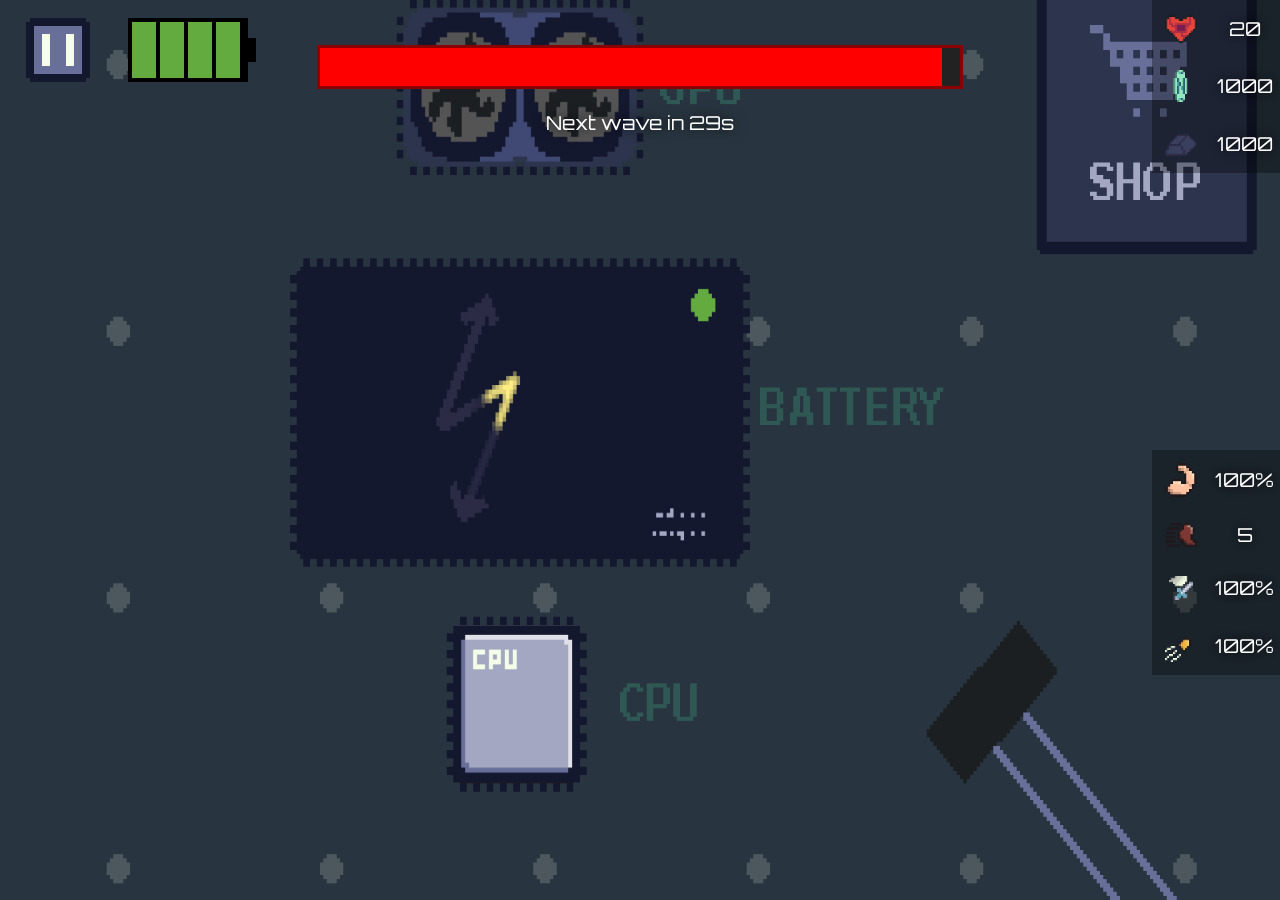
<file: index.html>
<!DOCTYPE html>

<html lang="en">
    <head>
        <meta charset="utf-8" />
        <title>Data Shield</title>

        <meta name="viewport" content="width=device-width, initial-scale=1, maximum-scale=1, user-scalable=0">
        <link rel="stylesheet" href="style.css">
    </head>
    <body onload="init()" class="full-fill">


        <canvas id="canvas" class="full-fill"></canvas>

        <div id="ui" class="full-fill">
            <div class="side-list ui" style="top: 0; right: 0;">
                <div class="center flex-dir-column">
                    <div class="center flex-dir-row side-list-el">
                        <div id="animation1" class="center"></div>
                        <img class="icon" src="Images/UI/heart.png" alt="" />
                        <span id="health" class="side-list-el-v">0</span>
                    </div>

                    <div class="center flex-dir-row side-list-el">
                        <div id="animation2" class="center"></div>
                        <img class="icon" src="Images/UI/coin.gif" alt="" />
                        <span id="zoins" class="side-list-el-v">0</span>
                    </div>

                    <div class="center flex-dir-row side-list-el">
                        <div id="animation3" class="center"></div>
                        <img class="icon" src="Images/UI/steel.gif" alt="" />
                        <span id="steel" class="side-list-el-v">0</span>
                    </div>
                </div>
            </div>

            <div class="side-list ui" style="top: 50%; right: 0;">
                <div class="center flex-dir-column">
                    <div class="center flex-dir-row side-list-el">
                        <div id="animation4" class="center"></div>
                        <img class="icon" src="Images/UI/strength.png" alt="" />
                        <span id="strength" class="side-list-el-v">0</span>
                    </div>

                    <div class="center flex-dir-row side-list-el">
                        <div id="animation5" class="center"></div>
                        <img class="icon" src="Images/UI/speed.png" alt="" />
                        <span id="speed" class="side-list-el-v">0</span>
                    </div>

                    <div class="center flex-dir-row side-list-el">
                        <div id="animation6" class="center"></div>
                        <img class="icon" src="Images/UI/hitSpeed.png" alt="" />
                        <span id="hitSpeed" class="side-list-el-v">0</span>
                    </div>

                    <div class="center flex-dir-row side-list-el">
                        <div id="animation7" class="center"></div>
                        <img class="icon" src="Images/UI/bulletSpeed.png" alt="" />
                        <span id="bulletSpeed" class="side-list-el-v">0</span>
                    </div>
                </div>
            </div>

            <img id="pause-button" class="ui" onclick="PausePlay()" src="Images/UI/pause.png" alt="pause button" />

            <img id="ui-battery" class="ui" src="Images/UI/Battery/battery0.png" alt="UI battery img" />

            <div class="ui center flex-dir-column" style="left: 25%; right: 25%; row-gap: 25%; height: 10%; top: 5%;">
                <div id="progress-bar-container">
                    <div id="progress-bar"></div>
                </div>
                <div id="text-under-progress-bar"></div>
            </div>

            <div id="pause-menu" class="ui full-fill center flex-dir-column">
                <div id="pause-menu-header">Paused</div>
                <div class="pause-menu-option" onclick="PausePlay()">Resume</div>
                <div class="pause-menu-option">Back to main page</div>
            </div>

            <div id="shop" class="ui full-fill">
                <div id="shop-border" class="ui center flex-dir-row">
                    <div class="shop-column">
                        <div class="column-title center">Weapons</div>
                        <div class="column-content">
                            <div id="laser-item" class="shop-item" onclick="BuyLaser(); this.remove()">
                                <div class="item-image center flex-dir-column">
                                    <div class="center">
                                        <img src="Images/UI/laser.png" alt="">
                                    </div>
                                    <span class="center">Laser</span>
                                </div>

                                <div class="item-price center flex-dir-row">
                                    <div>300</div>
                                    <img src="Images/UI/coin.gif" alt="">
                                </div>
                            </div>

                            <div class="shop-item">
                                <div class="item-image center flex-dir-column">
                                    <div class="center">
                                        <img src="Images/Weapons/bananarang.png" alt="">
                                    </div>
                                    <span class="center">Bananarang</span>
                                </div>

                                <div class="item-price center flex-dir-row">
                                    <div>69</div>
                                    <img src="Images/UI/coin.gif" alt="">
                                </div>
                            </div>
                        </div>
                    </div>

                    <div class="shop-column">
                        <div class="column-title">Upgrade Hardware</div>
                        <div class="column-content">
                            <div class="shop-item" onclick="UpgradeCPU()">
                                <div class="item-image center flex-dir-column">
                                    <div class="center">
                                        <img src="Images/UI/CPU.png" alt="">
                                    </div>
                                    <span class="center">CPU</span>
                                </div>

                                <div class="item-price center flex-dir-row">
                                    <div id="CPUPrice">10</div>
                                    <img src="Images/UI/steel.gif" alt="">
                                </div>
                            </div>

                            <div class="shop-item" onclick="UpgradeGPU()">
                                <div class="item-image center flex-dir-column">
                                    <div class="center">
                                        <img src="Images/UI/GPU.png" alt="">
                                    </div>
                                    <span class="center">GPU</span>
                                </div>

                                <div class="item-price center flex-dir-row">
                                    <div id="GPUPrice">20</div>
                                    <img src="Images/UI/steel.gif" alt="">
                                </div>
                            </div>

                            <div class="shop-item" onclick="UpgradeBattery()">
                                <div class="item-image center flex-dir-column">
                                    <div class="center">
                                        <img src="Images/UI/battery.png" alt="">
                                    </div>
                                    <span class="center">Battery</span>
                                </div>

                                <div class="item-price center flex-dir-row">
                                    <div id="BatteryPrice">30</div>
                                    <img src="Images/UI/steel.gif" alt="">
                                </div>
                            </div>
                        </div>
                    </div>

                    <div class="shop-column">
                        <div class="column-title center">Other</div>
                        <div class="column-content">
                            <div class="shop-item" onclick="BuyEnergy(5)">
                                <div class="item-image center flex-dir-column">
                                    <div class="center">
                                        <img src="Images/UI/energy.png" alt="">
                                    </div>
                                    <span class="center">25% Energy</span>
                                </div>

                                <div class="item-price center flex-dir-row">
                                    <div>5</div>
                                    <img src="Images/UI/coin.gif" alt="">
                                </div>
                            </div>

                            <div class="shop-item" onclick="BuyHp(20)">
                                <div class="item-image center flex-dir-column">
                                    <div class="center">
                                        <img src="Images/UI/heart.png" alt="">
                                    </div>
                                    <span class="center">5 HP</span>
                                </div>

                                <div class="item-price center flex-dir-row">
                                    <div>20</div>
                                    <img src="Images/UI/coin.gif" alt="">
                                </div>
                            </div>
                        </div>
                    </div>
                </div>
            </div>


            <div id="popups" class="full-fill center"></div>
        </div>

        <div style="display: none">
            <img src="Images/battery.png" id="batteryImage" alt="" />
            <img src="Images/GPU.png" id="GPUImage" alt="" />
            <img src="Images/CPU.png" id="CPUImage" alt="" />
            <img src="Images/motherboard.png" id="motherboard" alt="" />

            <img src="Images/Enemies/Virus/Virus.png" id="VirusImage" alt="" />
            <img src="Images/Enemies/wormHead.png" id="wormHeadImage" alt="" />
            <img src="Images/Enemies/wormTale.png" id="wormTaleImage" alt="" />
            <img src="Images/Enemies/kon.png" id="konImage" alt="" />
            <img src="Images/Enemies/hlebarka.png" id="hlebarkaImage" alt="" />
            <img src="Images/Enemies/cage.png" id="cageImage" alt="" />

            <img src="Images/Weapons/magnum.png" id="magnum" alt="" />
            <img src="Images/Weapons/magnumBullet.png" id="magnumBullet" alt="" />

            <img src="Images/Weapons/laser.png" id="laser" alt="" />
            <img src="Images/Weapons/laserProj.png" id="laserProj" alt="" />

            <img src="Images/player.png" id="player" alt="" />

            <img src="Images/folder.png" id="folderImage" alt="" />
            <img src="Images/antivirus.png" id="antivirusImage" alt="" />
            <img src="Images/wifiatack.png" id="wifiattackImage" alt="" />

            <img src="Images/firewall.png" id="firewallImage" alt="" />
            <img src="Images/firewallLogo.png" id="firewallLogoImage" alt="" />
        </div>

        <script src="Scripts/ShopActions.js"></script>
        <script src="Scripts/PopupAds.js"></script>

        <script src="Scripts/BaseScripts/Vector2.js"></script>
        <script src="Scripts/BaseScripts/Transform.js"></script>
        <script src="Scripts/BaseScripts/Renderer.js"></script>
        <script src="Scripts/BaseScripts/Animator.js"></script>
        <script src="Scripts/BaseScripts/GameObject.js"></script>
        <script src="Scripts/BaseScripts/Input.js"></script>
        <script src="Scripts/BaseScripts/Main.js"></script>

        <script src="Scripts/ComputerComponents/Battery.js"></script>
        <script src="Scripts/ComputerComponents/GPU.js"></script>
        <script src="Scripts/ComputerComponents/CPU.js"></script>
        <script src="Scripts/ComputerComponents/Antivirus.js"></script>
        <script src="Scripts/ComputerComponents/Folder.js   "></script>

        <script src="Scripts/Enemy/Enemies/Enemy.js"></script>
        <script src="Scripts/Enemy/Enemies/Virus.js"></script>
        <script src="Scripts/Enemy/Enemies/Worm.js"></script>
        <script src="Scripts/Enemy/Enemies/TrojanHorse.js"></script>
        <script src="Scripts/Enemy/Enemies/Bugs.js"></script>

        <script src="Scripts/Enemy/Waves.js"></script>

        <script src="Scripts/Weapon.js"></script>
        <script src="Scripts/PlayerInput.js"></script>
        <script src="Scripts/PlayerStats.js"></script>

        <script src="Scripts/PlayerAbilities.js"></script>

        <!--<video muted poster="./Images/background.png" id="endScreen">
            <source src="./Images/ded.mp4" type="video/mp4">
        </video>-->
    </body>
</html>
</file>
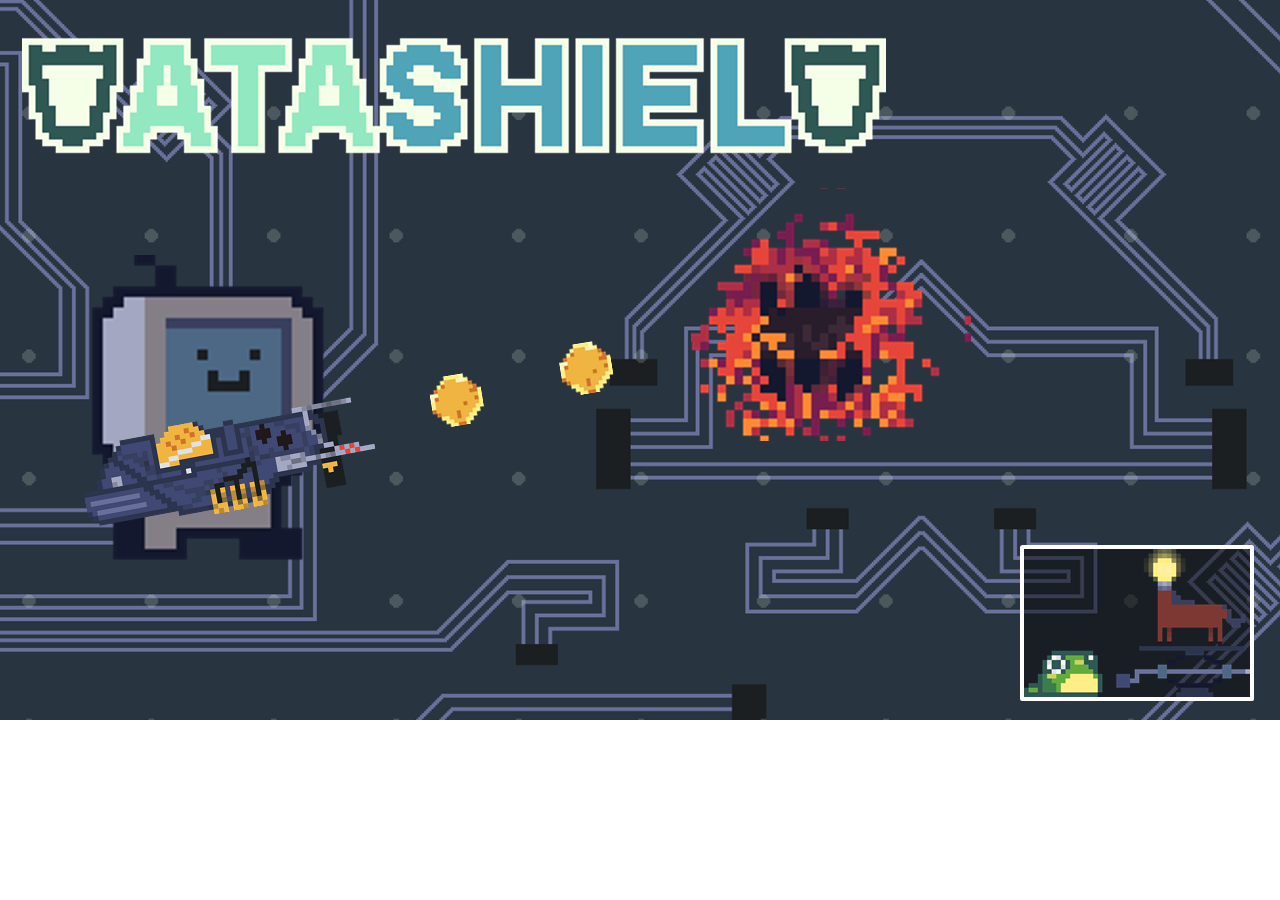
<file: i2ndex.html>
<!DOCTYPE html>
<html lang="en">
<head>
    <meta charset="UTF-8">
    <meta http-equiv="X-UA-Compatible" content="IE=edge">
    <meta name="viewport" content="width=device-width, initial-scale=1.0">
    <title>DATA SHIELD</title>
    <style>
        *{
            padding: 0;
            margin: 0;
        }

        body{
            background-image: url("Slide1.PNG");
            background-repeat: no-repeat;
            background-size: 100%;
        }

        .button{
            width: 320px;
            height: 160px;
            margin: 20px;
            position: absolute;
        }

        #nd{
            background-image: url("newGameButton.png");
            top: 400px;
            left: 1500px;
        }

        #nd:hover{
            background-image: url("newGameButtonHover.png");
        }
    </style>
</head>
<body>
        <div id="nd" class="button" onclick="window.location.replace('https://tonka.pro');"></div>
</body>
</html>
</file>
<file: style.css>
@import url('https://fonts.googleapis.com/css2?family=Orbitron:wght@600&display=swap');

* {
    margin: 0;
    padding: 0;
    font: 1.5vw 'Orbitron', sans-serif;
    color: white;

    --dark-bg: #0007;
}
html {
    touch-action: manipulation;
    -webkit-text-size-adjust: 100%;
    -ms-text-size-adjust: 100%;
    zoom: 1;
}

.full-fill {
    width: 100%;
    height: 100%;
    overflow: hidden;
}

canvas, #ui, .ui {
    position: fixed;
    user-select: none;
}

.center {
    display: flex;
    align-items: center;
    justify-content: center;
    text-align: center;
}

.flex-dir-row {
    flex-direction: row;
}

.flex-dir-column {
    flex-direction: column;
}

.circle {
    border-radius: 50%;
    aspect-ratio: 1;
    overflow: hidden;
}

#weapon {
    bottom: 5%;
    left: 5%;
    width: 10%;
    border: 0.2vw solid white;
    background: #5553;
}

.side-list {
    width: 10%;
    background: #0005;
    height: auto;
    text-shadow: 0 0 1vw #000;
    row-gap: 1vw;
}

.side-list-el {
    width: 100%;
    position: relative;
}

.side-list-el-v {
    width: 75%;
}

.icon {
    width: 25%;
    margin: 1vw;
}

.animation {
    animation-name: slide-in-out;
    animation-duration: 2s;
    animation-fill-mode: forwards;
    right: 110%;
    color: red;
    position: absolute;
}

@keyframes slide-in-out {
    0% {
        opacity: 0;
        transform: translateX(100%);
    }

    50% {
        opacity: 1;
        transform: translateX(0%);
    }

    60% {
        opacity: 1;
        transform: translateX(0%);
    }

    100% {
        opacity: 0;
        transform: translateX(-50%);
    }
}

#pause-button {
    top: 2%;
    left: 2%;
    width: 5%;
}

#pause-button:hover {
    filter: brightness(70%);
}

#ui-battery {
    top: 2%;
    left: 10%;
    width: 10%;
}

#pause-menu {
    background: var(--dark-bg);
    display: none;
    row-gap: 2vw;
}

#pause-menu-header {
    font-size: 5vw;
    margin: 1vw;
}

.pause-menu-option {
    font-size: 3vw;
    border-radius: 5%;
    padding: 1vw;
    border: 0.5vw solid #2c354d;
    background: #283540;
}

.pause-menu-option:hover {
    background: #404973;
}

#progress-bar-container {
    width: 100%;
    height: 50%;

    border: 0.3vw solid darkred;
    background: #222;
}

#progress-bar {
    width: 100%;
    height: 100%;
    background-color: red;
    position: relative;
}

#progress-bar::after {
    content: "";
    display: block;
    background-color: #4CAF50;
    position: absolute;
    top: 0;
    left: 0;
}

#text-under-progress-bar {
    width: 100%;
    text-align: center;
    text-shadow: 0 0 1vw #000;
}

#shop {
    display: none;
    background: var(--dark-bg);
}

#shop-border {
    top: 10%;
    bottom: 10%;
    left: 10%;
    right: 10%;

    padding: 2% 5%;
    column-gap: 3%;

    background: var(--dark-bg);
}

.shop-column {
    width: 40%;
    height: 100%;
}

.column-title {
    width: 100%;
    height: 25%;
    font-size: 3vw;
}

.column-content {
    width: 100%;
    height: 75%;
    border-top-width: 0;

    overflow-y: scroll;
}

.shop-item {
    width: 100%;
    height: 70%;
}

.animate-green-filter {
    animation: green-filter 0.3s linear;
}

@keyframes green-filter {
    0% {
        filter: saturate(2) hue-rotate(0deg);
    }
    50% {
        filter: saturate(4) hue-rotate(10deg);
    }
    100% {
        filter: saturate(0) hue-rotate(0deg);
    }
}

.shop-item:hover {
    filter: brightness(80%);
}

.item-image {
    width: 100%;
    height: 80%;
    background: cyan;
}

.item-image div {
    width: 100%;
    height: 85%;
}

.item-image img {
    max-width: 80%;
    max-height: 60%;
}

.item-image span {
    width: 100%;
    height: 20%;
    text-align: center;
    background: var(--dark-bg);
}

.item-price {
    width: 100%;
    height: 15%;
    column-gap: 1vw;
    background: #555;
}

.item-price img {
    height: 70%;
}

.shop-column ::-webkit-scrollbar {
    background: #0000;
    width: 0;
}

.popup-ad-content {
    position: absolute;
}

.popup-ad-X {
    top: 0;
    right: 0;
    height: 7%;
    aspect-ratio: 1;
    filter: brightness(130%);
}

.popup-ad-X:hover {
    filter: brightness(100%);
}

.popup-ad-title {
    top: 10%;
    font-size: 3.5vw;
    color: white;

    text-shadow:
            -0.3vw   0      0 black,
             0.3vw   0      0 black,
             0      -0.3vw  0 black,
             0       0.3vw  0 black;
}

.popup-ad-button {
    bottom: 10%;
    width: 40%;
    height: 20%;
    padding: 2% 5%;
    column-gap: 2vh;

    background: #000a;
}

.popup-ad-button:hover {
    filter: brightness(75%);
}

.popup-ad-button span {
    font-size: 4vh;
    color: white;
}

.popup-ad-button img {
    height: 50%;
}
</file>
